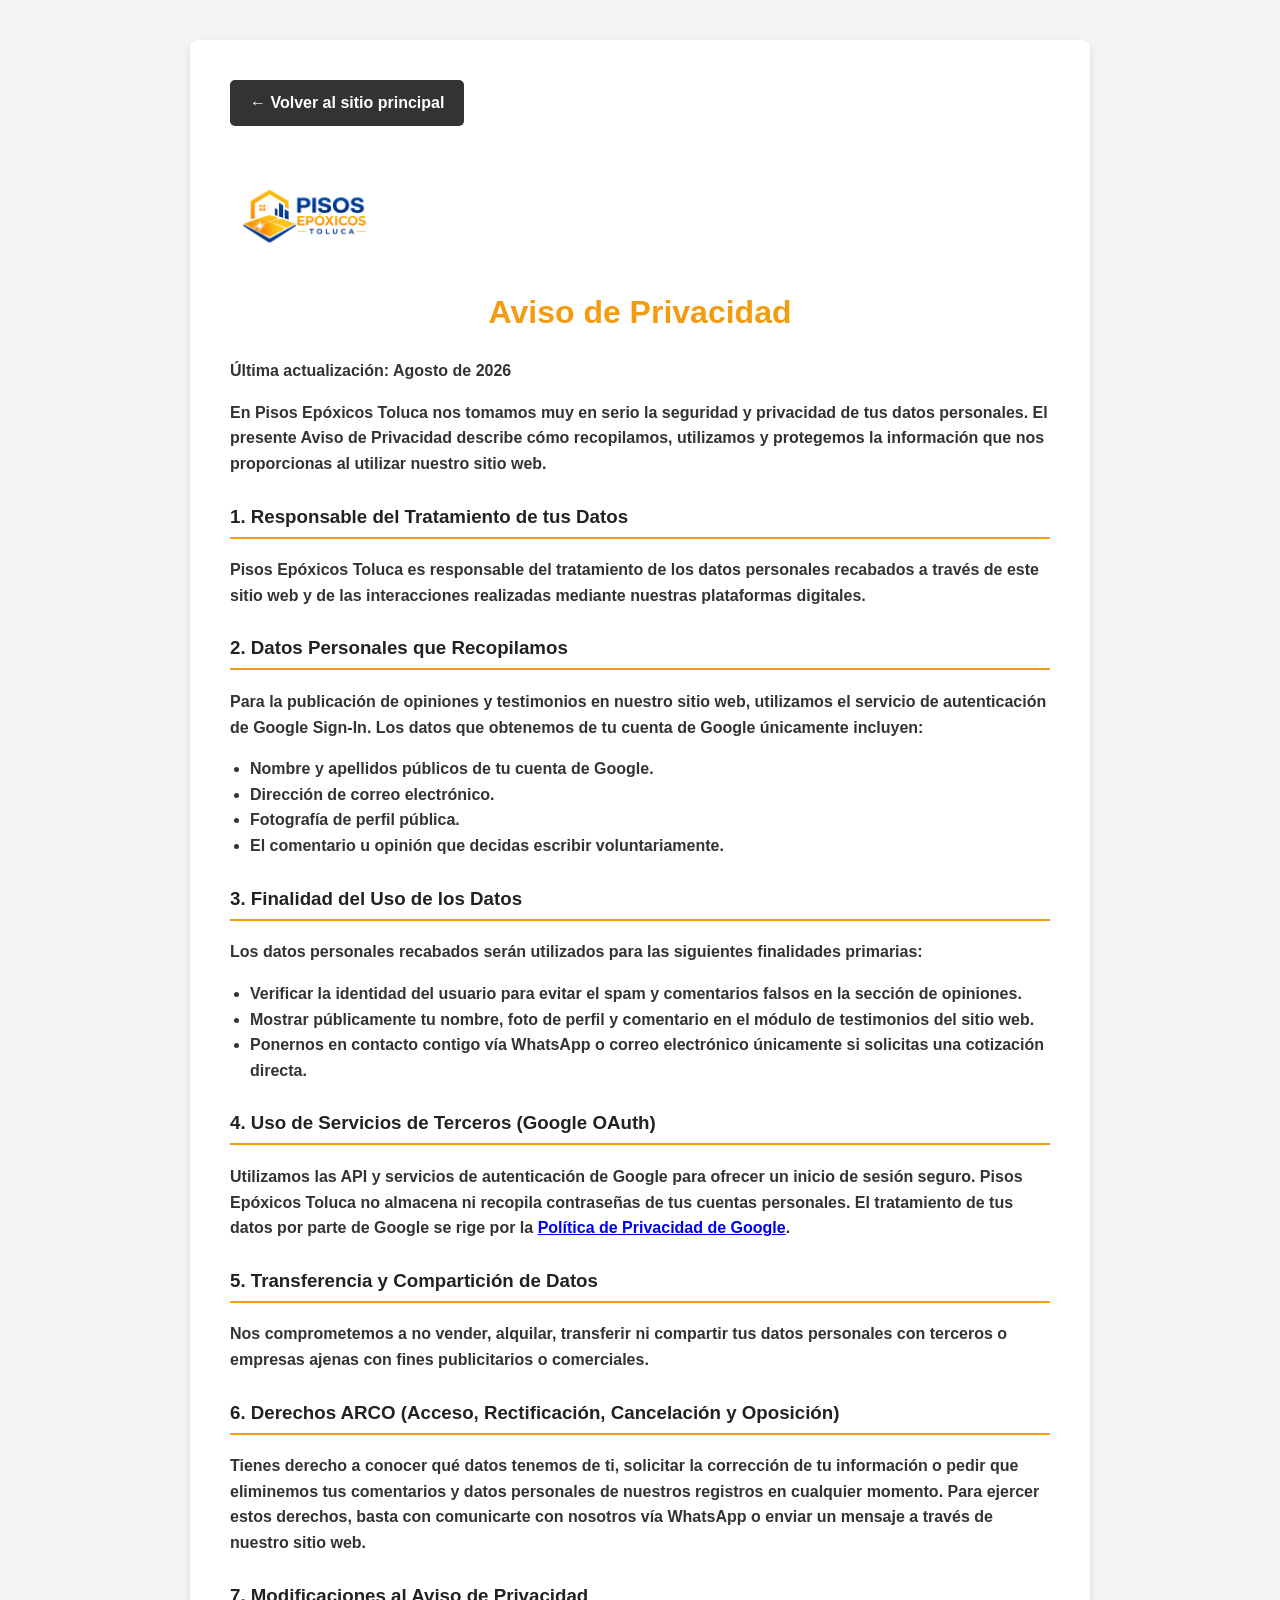
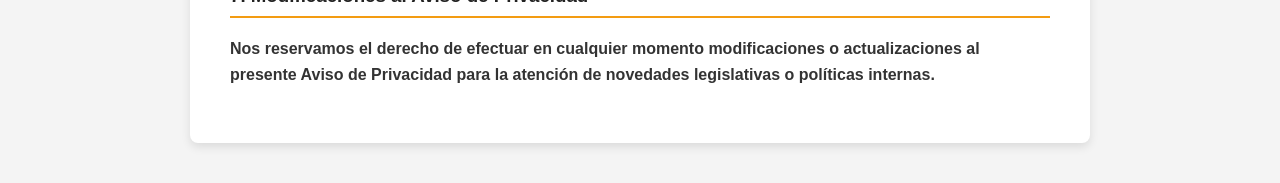
<file: privacidad.html>
<!DOCTYPE html>
<html lang="es">
<head>
    <meta charset="UTF-8">
    <meta name="viewport" content="width=device-width, initial-scale=1.0">
    <title>Aviso de Privacidad | Pisos Epóxicos Toluca</title>
    
    <!-- Icono para la pestaña (Favicon) -->
    <link rel="icon" type="image/png" href="img/logolmao.png">
    <link rel="stylesheet" href="pug/estilos.css?v=5">
    <style>
        body {
            font-family: Arial, sans-serif;
            line-height: 1.6;
            background-color: #f4f4f4;
            color: #333;
            margin: 0;
            padding: 0;
        }
        .container {
            max-width: 900px;
            margin: 40px auto;
            background: #fff;
            padding: 40px;
            border-radius: 8px;
            box-shadow: 0 4px 10px rgba(0,0,0,0.1);
        }
        h1 { color: #F39C12; text-align: center; margin-bottom: 20px; }
        h3 { color: #222; border-bottom: 2px solid #F39C12; padding-bottom: 5px; margin-top: 25px; }
        ul { padding-left: 20px; }
        .btn-volver {
            display: inline-block;
            margin-bottom: 20px;
            padding: 10px 20px;
            background: #333;
            color: #fff;
            text-decoration: none;
            border-radius: 5px;
            font-weight: bold;
        }
        .btn-volver:hover { background: #555; }
    </style>

<body>

<div class="container">
    <a href="index.html" class="btn-volver">← Volver al sitio principal</a>
    <div style="text-align: center; margin: 20px 0;">
        <img src="img/Logo.png" alt="Logo Pisos Epóxicos Toluca" style="max-width: 150px; height: auto;">
    </div>
    <h1>Aviso de Privacidad</h1>
    <p><strong>Última actualización:</strong> Agosto de 2026</p>
    <p>En <strong>Pisos Epóxicos Toluca</strong> nos tomamos muy en serio la seguridad y privacidad de tus datos personales. El presente Aviso de Privacidad describe cómo recopilamos, utilizamos y protegemos la información que nos proporcionas al utilizar nuestro sitio web.</p>

    <h3>1. Responsable del Tratamiento de tus Datos</h3>
    <p><strong>Pisos Epóxicos Toluca</strong> es responsable del tratamiento de los datos personales recabados a través de este sitio web y de las interacciones realizadas mediante nuestras plataformas digitales.</p>

    <h3>2. Datos Personales que Recopilamos</h3>
    <p>Para la publicación de opiniones y testimonios en nuestro sitio web, utilizamos el servicio de autenticación de <strong>Google Sign-In</strong>. Los datos que obtenemos de tu cuenta de Google únicamente incluyen:</p>
    <ul>
        <li>Nombre y apellidos públicos de tu cuenta de Google.</li>
        <li>Dirección de correo electrónico.</li>
        <li>Fotografía de perfil pública.</li>
        <li>El comentario u opinión que decidas escribir voluntariamente.</li>
    </ul>

    <h3>3. Finalidad del Uso de los Datos</h3>
    <p>Los datos personales recabados serán utilizados para las siguientes finalidades primarias:</p>
    <ul>
        <li>Verificar la identidad del usuario para evitar el spam y comentarios falsos en la sección de opiniones.</li>
        <li>Mostrar públicamente tu nombre, foto de perfil y comentario en el módulo de testimonios del sitio web.</li>
        <li>Ponernos en contacto contigo vía WhatsApp o correo electrónico únicamente si solicitas una cotización directa.</li>
    </ul>

    <h3>4. Uso de Servicios de Terceros (Google OAuth)</h3>
    <p>Utilizamos las API y servicios de autenticación de Google para ofrecer un inicio de sesión seguro. <strong>Pisos Epóxicos Toluca</strong> no almacena ni recopila contraseñas de tus cuentas personales. El tratamiento de tus datos por parte de Google se rige por la <a href="https://policies.google.com/privacy" target="_blank" rel="noopener">Política de Privacidad de Google</a>.</p>

    <h3>5. Transferencia y Compartición de Datos</h3>
    <p>Nos comprometemos a no vender, alquilar, transferir ni compartir tus datos personales con terceros o empresas ajenas con fines publicitarios o comerciales.</p>

    <h3>6. Derechos ARCO (Acceso, Rectificación, Cancelación y Oposición)</h3>
    <p>Tienes derecho a conocer qué datos tenemos de ti, solicitar la corrección de tu información o pedir que eliminemos tus comentarios y datos personales de nuestros registros en cualquier momento. Para ejercer estos derechos, basta con comunicarte con nosotros vía <strong>WhatsApp</strong> o enviar un mensaje a través de nuestro sitio web.</p>

    <h3>7. Modificaciones al Aviso de Privacidad</h3>
    <p>Nos reservamos el derecho de efectuar en cualquier momento modificaciones o actualizaciones al presente Aviso de Privacidad para la atención de novedades legislativas o políticas internas.</p>
</div>

</body>
</html>
</file>
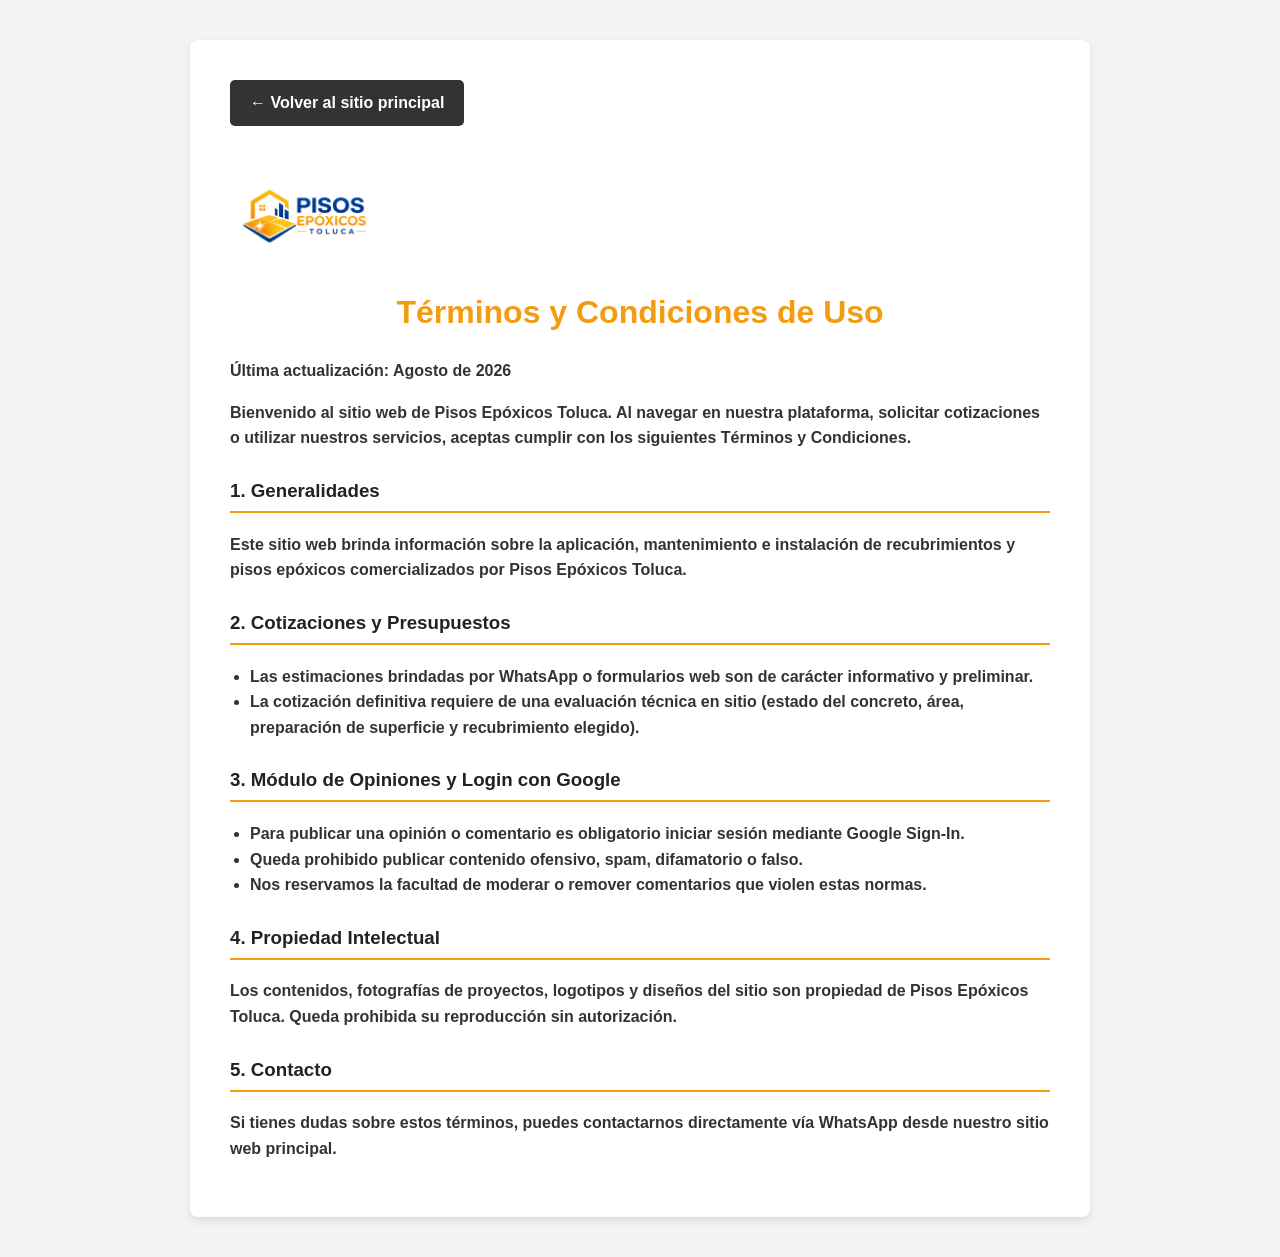
<file: terminos.html>
<!DOCTYPE html>
<html lang="es">
<head>
   <head>
    <meta charset="UTF-8">
    <meta name="viewport" content="width=device-width, initial-scale=1.0">
    <title>Aviso de Privacidad | Pisos Epóxicos Toluca</title>
    
    <!-- Icono para la pestaña (Favicon) -->
    <link rel="icon" type="image/png" href="img/logolmao.png">
    <link rel="stylesheet" href="pug/estilos.css?v=5">
    <style>
        body {
            font-family: Arial, sans-serif;
            line-height: 1.6;
            background-color: #f4f4f4;
            color: #333;
            margin: 0;
            padding: 0;
        }
        .container {
            max-width: 900px;
            margin: 40px auto;
            background: #fff;
            padding: 40px;
            border-radius: 8px;
            box-shadow: 0 4px 10px rgba(0,0,0,0.1);
        }
        h1 { color: #F39C12; text-align: center; margin-bottom: 20px; }
        h3 { color: #222; border-bottom: 2px solid #F39C12; padding-bottom: 5px; margin-top: 25px; }
        ul { padding-left: 20px; }
        .btn-volver {
            display: inline-block;
            margin-bottom: 20px;
            padding: 10px 20px;
            background: #333;
            color: #fff;
            text-decoration: none;
            border-radius: 5px;
            font-weight: bold;
        }
        .btn-volver:hover { background: #555; }
    </style>
</head>
<body>

<div class="container">
    <a href="index.html" class="btn-volver">← Volver al sitio principal</a>
    <div style="text-align: center; margin: 20px 0;">
        <img src="img/Logo.png" alt="Logo Pisos Epóxicos Toluca" style="max-width: 150px; height: auto;">
    </div>
    <h1>Términos y Condiciones de Uso</h1>
    <p><strong>Última actualización:</strong> Agosto de 2026</p>
    <p>Bienvenido al sitio web de <strong>Pisos Epóxicos Toluca</strong>. Al navegar en nuestra plataforma, solicitar cotizaciones o utilizar nuestros servicios, aceptas cumplir con los siguientes Términos y Condiciones.</p>

    <h3>1. Generalidades</h3>
    <p>Este sitio web brinda información sobre la aplicación, mantenimiento e instalación de recubrimientos y pisos epóxicos comercializados por Pisos Epóxicos Toluca.</p>

    <h3>2. Cotizaciones y Presupuestos</h3>
    <ul>
        <li>Las estimaciones brindadas por WhatsApp o formularios web son de carácter informativo y preliminar.</li>
        <li>La cotización definitiva requiere de una evaluación técnica en sitio (estado del concreto, área, preparación de superficie y recubrimiento elegido).</li>
    </ul>

    <h3>3. Módulo de Opiniones y Login con Google</h3>
    <ul>
        <li>Para publicar una opinión o comentario es obligatorio iniciar sesión mediante <strong>Google Sign-In</strong>.</li>
        <li>Queda prohibido publicar contenido ofensivo, spam, difamatorio o falso.</li>
        <li>Nos reservamos la facultad de moderar o remover comentarios que violen estas normas.</li>
    </ul>

    <h3>4. Propiedad Intelectual</h3>
    <p>Los contenidos, fotografías de proyectos, logotipos y diseños del sitio son propiedad de Pisos Epóxicos Toluca. Queda prohibida su reproducción sin autorización.</p>

    <h3>5. Contacto</h3>
    <p>Si tienes dudas sobre estos términos, puedes contactarnos directamente vía WhatsApp desde nuestro sitio web principal.</p>
</div>

</body>
</html>
</file>
<file: pug/estilos.css>
/* ESTILOS GENERALES */
*, *::before, *::after {
    box-sizing: border-box;
}

html {
    overflow-x: hidden;
    scroll-behavior: smooth;
    scroll-padding-top: 85px;
}

body {
    margin: 0;
    font-family: Arial, Helvetica, sans-serif;
    background: #f8f8f8;
    color: #000000;
    font-weight: bold;
}

img, svg, video {
    max-width: 100%;
    height: auto;
    display: block;
}

/* ==========================================
   MENÚ PRINCIPAL
========================================== */
#inicio, #servicios, #nosotros, #proyectos, #cotizacion {
    scroll-margin-top: 85px;
}

.menu-principal {
    position: sticky;
    top: 0;
    z-index: 950;
    width: 100%;
    background-color: #0b0b0b;
    border-bottom: 1px solid #222;
    box-shadow: 0 3px 12px rgba(0, 0, 0, 0.28);
}

.menu-principal a {
    text-decoration: none;
}

.menu-contenedor {
    display: flex;
    justify-content: space-between;
    align-items: center; 
    max-width: 1100px;
    margin: 0 auto;
    padding: 15px 20px;
    box-sizing: border-box;
}

.logo-nav {
    height: 45px; 
    width: auto;
    display: block;
}

.enlaces-nav {
    display: flex;
    gap: 25px;
}

.enlaces-nav a {
    color: #cccccc;
    font-size: 15px;
    font-weight: bold;
    transition: color 0.3s;
    white-space: nowrap;
}

.enlaces-nav a:hover {
    color: #F39C12; 
}

.btn-llamar {
    background: #F39C12;
    color: #000000;
    padding: 10px 20px;
    border-radius: 6px;
    font-weight: bold;
    font-size: 14px;
    transition: background 0.3s;
    white-space: nowrap;
    flex-shrink: 0;
}

.btn-llamar:hover {
    background: #e67e22;
}

/* ==========================================
   ENCABEZADO (HERO)
========================================== */
.hero {
    background-image: linear-gradient(rgba(0, 0, 0, 0.75), rgba(0, 0, 0, 0.8)), url("img/zina2.jpg");
    background-size: cover;
    background-position: center;
    background-repeat: no-repeat;
    padding: 100px 20px 120px; 
}

.overlay {
    max-width: 1100px;
    margin: 0 auto;
    text-align: left; 
    display: flex;
    flex-direction: column;
    align-items: flex-start;
}

.insignia {
    background: rgba(243, 156, 18, 0.15);
    color: #F39C12;
    padding: 6px 14px;
    border-radius: 4px;
    font-size: 12px;
    font-weight: 900;
    letter-spacing: 1px;
    margin-bottom: 25px;
    border: 1px solid rgba(243, 156, 18, 0.5);
}

.hero-titulo {
    color: #ffffff; 
    font-size: 52px;
    font-weight: 900;
    margin: 0 0 15px 0;
    max-width: 700px;
    line-height: 1.1;
}

.hero-subtitulo {
    color: #cccccc;
    font-size: 18px;
    font-weight: normal;
    margin: 0 0 35px 0;
    max-width: 600px;
    line-height: 1.5;
}

.hero-botones {
    display: flex;
    gap: 15px;
    flex-wrap: wrap;
}

.btn-principal, .btn-secundario {
    padding: 15px 30px;
    border-radius: 6px;
    font-size: 16px;
    font-weight: bold;
    text-decoration: none;
    transition: all 0.3s ease;
}

.btn-principal {
    background: #F39C12;
    color: #000000;
}

.btn-principal:hover {
    background: #e67e22;
}

.btn-secundario {
    background: transparent;
    color: #ffffff;
    border: 2px solid #ffffff;
}

.btn-secundario:hover {
    background: rgba(255, 255, 255, 0.15);
}

/* ==========================================
   SECCIONES GENERALES
========================================== */
section {
    padding: 40px 20px;
    max-width: 1100px;
    margin: auto;
    box-sizing: border-box;
}

.titulo-seccion {
    text-align: left;
    font-size: 32px;
    margin-top: 0;
    margin-bottom: 25px;
    color: #F39C12;
    font-weight: bold;
}

/* ==========================================
   SERVICIOS Y TARJETAS BÁSICAS
========================================== */
.servicios {
    display: grid;
    grid-template-columns: repeat(auto-fit, minmax(220px, 1fr));
    gap: 20px;
}

.card {
    background: rgb(249, 249, 247);
    padding: 25px;
    border-radius: 15px;
    text-align: left;
    box-shadow: 0 4px 12px rgba(0, 0, 0, 0.15);
    box-sizing: border-box;
    font-weight: bold;
    transition: transform 0.3s ease, box-shadow 0.3s ease;
}

.card:hover {
    transform: translateY(-3px);
    box-shadow: 0 8px 18px rgba(0, 0, 0, 0.18);
}

.card h2, .card h3, .card h4 {
    margin-top: 0;
    margin-bottom: 15px;
    text-align: left;
}

.card p {
    margin-top: 0;
    margin-bottom: 15px;
    line-height: 1.5;
    text-align: left;
    font-weight: bold;
}

.card p:last-child {
    margin-bottom: 0;
}

.card-informacion {
    width: 100%;
    padding: 30px;
    text-align: left;
}

.card-informacion p {
    font-size: 16px;
    font-weight: bold;
}

/* ==========================================
   NUEVA GALERÍA DE PROYECTOS
========================================== */
.proyectos-realizados {
    max-width: none;
    width: 100%;
    margin-top: 45px;
    padding: 70px 20px;
    background: #eeeeee;
    box-sizing: border-box;
}

.encabezado-proyectos {
    max-width: 900px;
    margin: 0 auto 25px;
    text-align: center;
}

.etiqueta-proyectos {
    display: inline-block;
    margin-bottom: 14px;
    padding: 8px 18px;
    border-radius: 999px;
    background: #15120e;
    color: #F39C12;
    font-size: 14px;
    font-weight: 900;
    letter-spacing: 1px;
    text-transform: uppercase;
}

.encabezado-proyectos h2 {
    margin: 0 0 16px;
    color: #F39C12;
    font-size: 42px;
    line-height: 1.15;
}

.encabezado-proyectos p {
    max-width: 800px;
    margin: 0 auto;
    color: #333333;
    font-size: 18px;
    line-height: 1.65;
}

.galeria-proyectos-light {
    display: grid;
    grid-template-columns: repeat(auto-fit, minmax(320px, 1fr));
    gap: 25px;
    max-width: 1100px;
    margin: 0 auto;
}

.card-proyecto-light {
    background: #ffffff;
    border-radius: 14px;
    overflow: hidden;
    border: 1px solid #e0e0e0;
    box-shadow: 0 4px 15px rgba(0, 0, 0, 0.08);
    transition: transform 0.3s ease, box-shadow 0.3s ease;
}

.card-proyecto-light:hover {
    transform: translateY(-4px);
    box-shadow: 0 8px 22px rgba(0, 0, 0, 0.12);
}

.card-proyecto-light img {
    width: 100%;
    height: 220px;
    object-fit: cover;
    display: block;
}

.info-proyecto-light {
    padding: 20px;
    text-align: left;
}

.ubicacion-tag-light {
    font-size: 12px;
    color: #F39C12;
    font-weight: bold;
    text-transform: uppercase;
    letter-spacing: 0.5px;
    display: block;
    margin-bottom: 6px;
}

.info-proyecto-light h3 {
    margin: 0;
    font-size: 18px;
    color: #1a1a1a;
    line-height: 1.4;
}

/* ==========================================
   TESTIMONIOS
========================================== */
.Testimonios {
    display: flex;
    gap: 20px; 
    justify-content: center; 
    margin-top: 30px;
    flex-wrap: wrap; 
}

.card-testimonio {
    background-color: #ffffff; 
    padding: 25px;
    border-radius: 12px; 
    box-shadow: 0 4px 10px rgba(0, 0, 0, 0.1); 
    max-width: 320px;
    width: 100%;
    text-align: center;
    border-top: 4px solid #f39c12;
}

.card-testimonio h3 {
    color: #333333;
    font-size: 1.2rem;
    margin-bottom: 10px;
    margin-top: 0;
}

.card-testimonio p {
    font-style: italic; 
    color: #555555;
    line-height: 1.5;
}

/* ==========================================
   CONTACTO
========================================== */
.contacto {
    max-width: 700px;
    margin: 60px auto;
    padding: 30px;
    background: #fff;
    border-radius: 15px;
    box-shadow: 0 5px 20px rgba(0,0,0,.15);
}

.contacto h2 {
    text-align: center;
    margin-bottom: 20px;
}

.contacto form {
    display: flex;
    flex-direction: column;
    gap: 15px;
}

.contacto input,
.contacto select,
.contacto textarea,
.contacto button {
    width: 100%;
    box-sizing: border-box;
    padding: 15px;
    border-radius: 10px;
    font-size: 16px;
    border: 1px solid #ccc;
}

.contacto textarea {
    min-height: 120px;
    resize: vertical;
}

.contacto button {
    background: #25D366;
    color: white;
    border: none;
    font-size: 18px;
    cursor: pointer;
    font-weight: bold;
    transition: .3s;
}

.contacto button:hover {
    background: #1fa851;
    transform: scale(1.02);
}

/* ==========================================
   PIE DE PÁGINA
========================================== */
footer {
    background: #F39C12;
    color: rgb(25, 25, 23);
    text-align: center;
    padding: 20px;
    margin-top: 30px;
    font-weight: bold;
}

footer p {
    margin: 0;
}

/* ==========================================
   WHATSAPP FLOTANTE
========================================== */
.whatsapp-flotante {
    position: fixed;
    right: 25px;
    bottom: 25px;
    width: 65px;
    height: 65px;
    display: flex;
    align-items: center;
    justify-content: center;
    background: #25D366;
    color: white;
    font-size: 31px;
    text-decoration: none;
    border-radius: 50%;
    box-shadow: 0 6px 18px rgba(0, 0, 0, 0.35);
    z-index: 900;
    cursor: pointer;
    transition: transform 0.3s ease, background 0.3s ease, box-shadow 0.3s ease;
    animation: pulso-whatsapp 2s infinite;
}

.whatsapp-flotante:hover {
    background: #1ebe5d;
    transform: scale(1.12);
    box-shadow: 0 8px 22px rgba(0, 0, 0, 0.4);
}

@keyframes pulso-whatsapp {
    0% { box-shadow: 0 6px 18px rgba(0, 0, 0, 0.35), 0 0 0 0 rgba(37, 211, 102, 0.6); }
    70% { box-shadow: 0 6px 18px rgba(0, 0, 0, 0.35), 0 0 0 14px rgba(37, 211, 102, 0); }
    100% { box-shadow: 0 6px 18px rgba(0, 0, 0, 0.35), 0 0 0 0 rgba(37, 211, 102, 0); }
}

/* ==========================================
   VISOR DE IMÁGENES
========================================== */
.visor {
    display: none;
    position: fixed;
    inset: 0;
    background: rgba(0, 0, 0, 0.92);
    z-index: 999;
    text-align: center;
    padding: 30px;
    box-sizing: border-box;
}

.contenido-visor {
    max-width: 900px;
    margin: auto;
}

.visor img {
    max-width: 90%;
    max-height: 70vh;
    border-radius: 15px;
    box-shadow: 0 8px 25px rgba(0, 0, 0, 0.5);
    margin: 0 auto;
}

.visor h3, .visor p {
    color: white;
}

.visor h3 {
    margin-top: 20px;
    margin-bottom: 15px;
    font-size: 24px;
}

.visor p {
    max-width: 800px;
    margin: 18px auto 0;
    font-size: 18px;
    line-height: 1.5;
}

#cerrar {
    color: white;
    font-size: 40px;
    position: absolute;
    top: 15px;
    right: 30px;
    cursor: pointer;
}

.flecha {
    position: absolute;
    top: 50%;
    transform: translateY(-50%);
    background: rgba(255, 255, 255, 0.2);
    color: white;
    border: none;
    font-size: 45px;
    padding: 10px 18px;
    cursor: pointer;
    border-radius: 50%;
}

.flecha:hover { background: rgba(255, 255, 255, 0.4); }
.flecha-izq { left: 25px; }
.flecha-der { right: 25px; }

/* ==========================================
   BANNER DE COOKIES
========================================== */
.cookie-banner {
    position: fixed;
    bottom: 20px;
    left: 50%;
    transform: translateX(-50%);
    width: 90%;
    max-width: 700px;
    background-color: #1e1e1e;
    color: #ffffff;
    padding: 15px 20px;
    border-radius: 12px;
    box-shadow: 0 10px 25px rgba(0, 0, 0, 0.5);
    z-index: 9999;
    display: none; 
    font-size: 0.9rem;
    border: 1px solid #333;
}

.cookie-content {
    display: flex;
    flex-direction: column;
    align-items: center;
    gap: 12px;
    text-align: center;
}

.cookie-content p {
    margin: 0;
    line-height: 1.4;
}

.cookie-link { color: #F39C12; text-decoration: underline; }
.cookie-link:hover { color: #e65100; }

.btn-accept-cookies {
    background-color: #F39C12;
    color: #ffffff;
    border: none;
    padding: 8px 22px;
    border-radius: 6px;
    font-weight: bold;
    cursor: pointer;
    transition: background-color 0.2s ease;
}

.btn-accept-cookies:hover { background-color: #d68910; }

@media (min-width: 600px) {
    .cookie-content {
        flex-direction: row;
        justify-content: space-between;
        text-align: left;
    }
}

/* ==========================================
   ANIMACIONES AL HACER SCROLL
========================================== */
.animar-entrada {
    opacity: 0;
    transform: translateY(30px);
    transition: opacity 0.7s ease, transform 0.7s ease;
}

.animar-entrada.visible {
    opacity: 1;
    transform: translateY(0);
}

.logo-principal { animation: entrada-logo 0.8s ease; }
.hero-titulo { animation: entrada-titulo 0.9s ease; }
.hero-subtitulo { animation: entrada-subtitulo 1s ease; }

@keyframes entrada-logo {
    from { opacity: 0; transform: scale(0.85); }
    to { opacity: 1; transform: scale(1); }
}
@keyframes entrada-titulo {
    from { opacity: 0; transform: translateY(25px); }
    to { opacity: 1; transform: translateY(0); }
}
@keyframes entrada-subtitulo {
    from { opacity: 0; transform: translateY(35px); }
    to { opacity: 1; transform: translateY(0); }
}

@media (prefers-reduced-motion: reduce) {
    *, *::before, *::after {
        animation: none !important;
        transition: none !important;
        scroll-behavior: auto !important;
    }
    .animar-entrada {
        opacity: 1;
        transform: none;
    }
}

/* ==========================================
   MEDIA QUERIES - TABLET Y CELULAR
========================================== */
@media (max-width: 768px) {
    html { scroll-padding-top: 70px; }
    #inicio, #servicios, #nosotros, #proyectos, #cotizacion { scroll-margin-top: 70px; }
    
    .menu-contenedor {
        flex-wrap: wrap;
        row-gap: 10px;
        padding: 12px 15px;
    }
    .enlaces-nav {
        order: 3;
        width: 100%;
        overflow-x: auto;
        justify-content: flex-start;
        gap: 18px;
        scrollbar-width: none;
        padding-bottom: 2px;
    }
    .enlaces-nav::-webkit-scrollbar { display: none; }
    .enlaces-nav a { padding: 6px 2px; font-size: 14px; }
    
    .hero { padding: 30px 15px 40px; }
    .hero-titulo { font-size: 27px; padding: 12px 18px; text-align: center; margin: 0 auto 15px;}
    .hero-subtitulo { font-size: 17px; padding: 12px 15px; text-align: center; margin: 0 auto;}
    .hero-botones { justify-content: center; width: 100%; }
    
    section { padding: 30px 15px; }
    .titulo-seccion { font-size: 27px; }
    
    .servicios { grid-template-columns: 1fr; }
    .galeria-proyectos-light { grid-template-columns: 1fr; gap: 20px; }
    
    .visor { padding: 25px 12px; }
    .visor img { max-width: 85%; max-height: 65vh; }
    .flecha { font-size: 30px; padding: 7px 12px; }
    .flecha-izq { left: 5px; }
    .flecha-der { right: 5px; }
    
    .encabezado-proyectos h2 { font-size: 34px; }
    .proyectos-realizados { padding: 52px 15px; }
}

@media (max-width: 480px) {
    html { scroll-padding-top: 62px; }
    #inicio, #servicios, #nosotros, #proyectos, #cotizacion { scroll-margin-top: 62px; }
    
    .menu-contenedor { padding: 10px 12px; }
    .logo-nav { height: 36px; }
    .enlaces-nav a { font-size: 13px; }
    .btn-llamar { padding: 8px 14px; font-size: 13px; }
    
    .hero { padding: 25px 12px 32px; }
    .hero-titulo { font-size: 22px; padding: 11px 10px; }
    .hero-subtitulo { font-size: 14px; padding: 11px 10px; }
    .hero-botones { flex-direction: column; }
    
    .titulo-seccion { font-size: 24px; }
    .card, .card-informacion { padding: 18px; border-radius: 12px; }
    .card h3 { font-size: 19px; }
    .card p, .card-informacion p { font-size: 15px; }
    
    .card-proyecto-light img { height: 200px; }
    .encabezado-proyectos h2 { font-size: 29px; }
    .proyectos-realizados { padding: 42px 12px; margin-top: 25px; }
    .etiqueta-proyectos { padding: 7px 14px; font-size: 12px; }
    
    .contacto { margin: 30px auto; padding: 20px; }
    footer { padding: 18px 12px; font-size: 14px; }
    
    .whatsapp-flotante { width: 56px; height: 56px; right: 15px; bottom: 18px; font-size: 27px; }
    
    .visor img { max-width: 82%; max-height: 60vh; }
    .visor h3 { font-size: 18px; }
    .visor p { font-size: 14px; }
    #cerrar { top: 8px; right: 14px; font-size: 34px; }
    .flecha { display: none; } /* Ocultar flechas en celular (se usa touch) */
}
</file>
